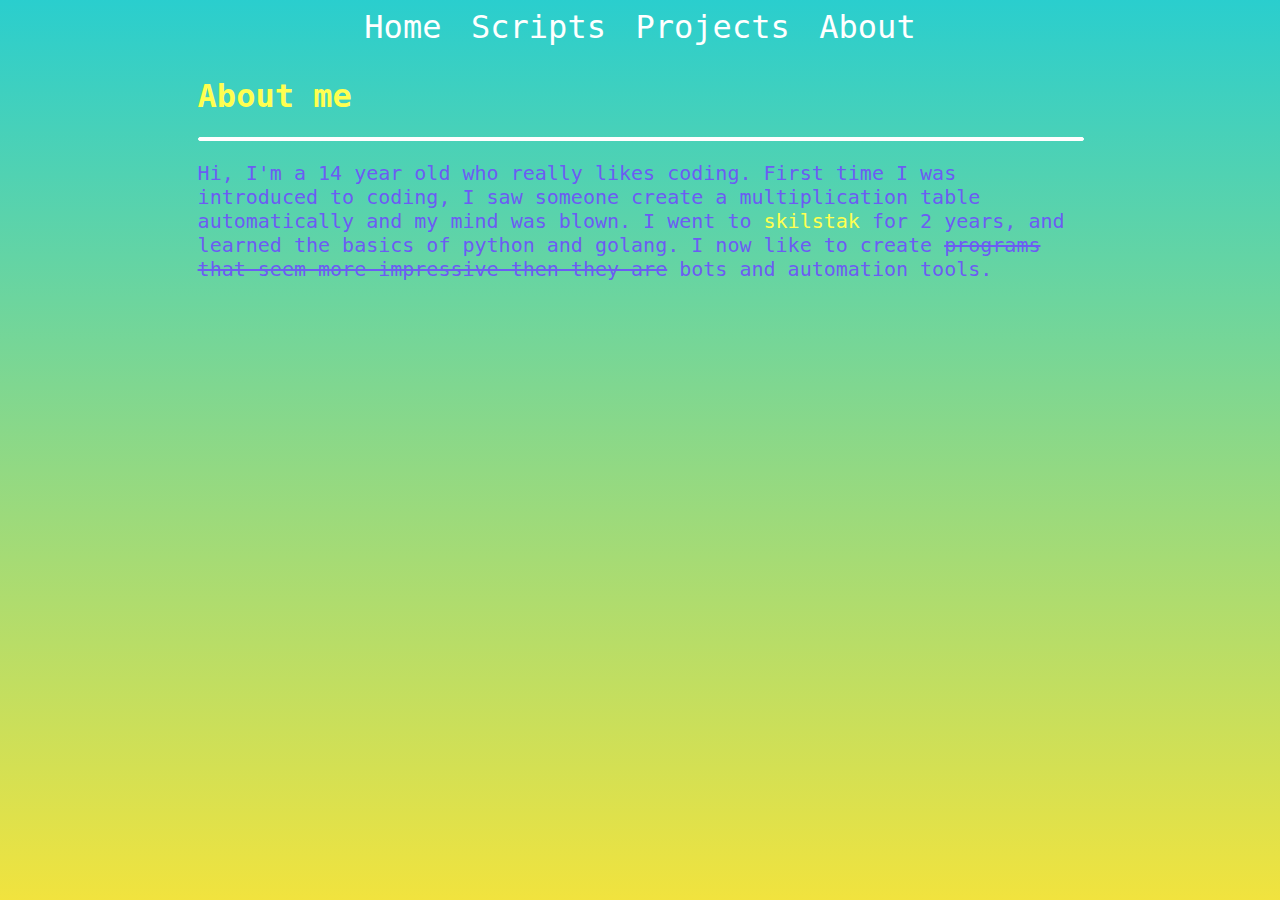
<file: about.html>
<!DOCTYPE html>
<html>
  <head>
    <title> About Me | Peter's Website</title>
    <meta charset="utf-8"/>
    <link rel="shortcut icon" type="image/x-icon" href="assets/favicon.ico">
    <meta name="description" content="Peter's website">
    <meta name="keywords" content="peter,stenger,website,retep,reteps,webpage,developer,programmer">
    <link rel="stylesheet" type="text/css" href="main.css">
    <link rel="stylesheet" href="https://use.fontawesome.com/releases/v5.0.11/css/all.css" integrity="sha384-p2jx59pefphTFIpeqCcISO9MdVfIm4pNnsL08A6v5vaQc4owkQqxMV8kg4Yvhaw/" crossorigin="anonymous">
    <style>
      body {
        background: linear-gradient(#2acece, #f1e33e);
        background-attachment: fixed;
      }
      main a, main h1 {
        color: #ffff50;
      }
      main p {
        color:#6c5cf3 !important;
      }
    </style>

  </head>
  <body>
        <header>
            <a href='/index.html' id='navon'><i class="fas fa-home"></i> Home</a>
            <a href='/scripts.html'><i class="fas fa-code"></i> Scripts</a>
            <a href='/projects.html'><i class="far fa-newspaper"></i> Projects</a>
            <a href='/about.html' ><i class="fas fa-info-circle"></i> About</a>
        </header>
        <main>
          <h1>About me</h1>
          <hr></hr>
          <p>Hi, I'm a 14 year old who really likes coding. 
            First time I was introduced to coding, I saw someone create a multiplication table automatically and my mind was blown.
            I went to <a href="https://skilstak.io" target="_blank">skilstak</a> for 2 years, and learned the basics of python and golang.
            I now like to create <strike>programs that seem more impressive then they are</strike> bots and automation tools.
          </p>
        </main>
    <footer>
      <a target="_blank" href="https://github.com/reteps"><i class="fab fa-github"></i></a><a href="mailto:peter.a.stenger@gmail.com"><i class="far fa-envelope"></i> </a>
    </footer>
  </body>
</html>
</file>
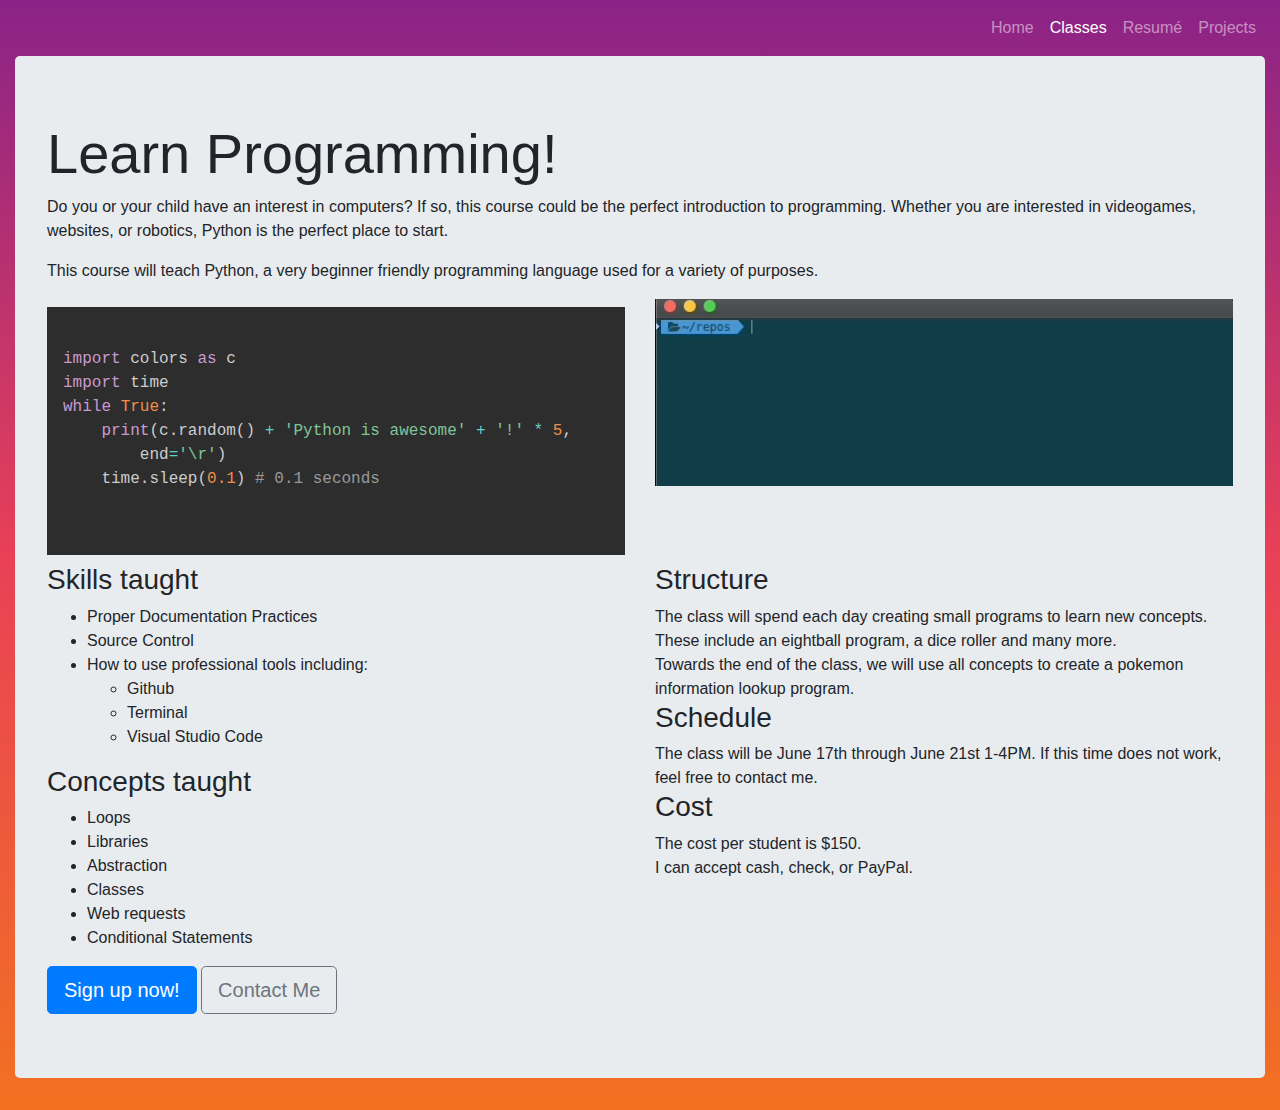
<file: classes.html>
<html lang="en">

<head>
    <title>Classes</title>
    <meta name="viewport" content="width=device-width, initial-scale=1, shrink-to-fit=no">
    <link rel="stylesheet" href="css/classes.css">
    <link rel="stylesheet" href="https://use.fontawesome.com/releases/v5.7.2/css/all.css"
        integrity="sha384-fnmOCqbTlWIlj8LyTjo7mOUStjsKC4pOpQbqyi7RrhN7udi9RwhKkMHpvLbHG9Sr" crossorigin="anonymous">
    <link rel="stylesheet" href="https://stackpath.bootstrapcdn.com/bootstrap/4.3.1/css/bootstrap.min.css"
        integrity="sha384-ggOyR0iXCbMQv3Xipma34MD+dH/1fQ784/j6cY/iJTQUOhcWr7x9JvoRxT2MZw1T" crossorigin="anonymous">
    <link rel="stylesheet" href="css/prism.css">

</head>

<body>
    <nav class="navbar navbar-expand-md navbar-dark">
        <button class="navbar-toggler" type="button" data-toggle="collapse" data-target="#toggleThisDiv">
            <span class="navbar-toggler-icon"></span>
        </button>

        <div class="collapse navbar-collapse justify-content-end" id="toggleThisDiv">
            <ul class="navbar-nav">
                <li class="nav-item"><a class="nav-link" class="selected" href="/">Home</a></li>
                <li class="nav-item active"><a class="nav-link" href="classes.html">Classes</a></li>
                <li class="nav-item"><a class="nav-link" href="#">Resumé</a></li>
                <li class="nav-item"><a class="nav-link" href=#">Projects</a></li>
            </ul>
        </div>
    </nav>
    <div class="container-fluid">
        <div class="jumbotron">
            <h1 class="display-4">Learn Programming!</h1>
            <p> Do you or your child have an interest in computers? If so, this course could be the perfect
                introduction to programming.
                Whether you are interested in videogames, websites, or robotics, Python is the perfect place to start.
            </p>
            <p>
                This course will teach Python, a very beginner friendly programming language used for a variety of
                purposes.
                
            </p>
            <div class="row">
                <div class="col-lg">

                    <pre>
                        <code class="language-python">
import colors as c
import time
while True:
    print(c.random() + 'Python is awesome' + '!' * 5,
        end='\r')
    time.sleep(0.1) # 0.1 seconds
                        </code>
                    </pre>
                </div>
                <div class="col-lg">
                    <img class="img-fluid" src="assets/example-program.gif">
                </div>
            </div>
            <div class="row">
                <div class="col-lg">

                    <h3> Skills taught </h3>
                    <ul class="fa-ul">

                        <li><span class='fa-li'><i class="fas fa-check"></i></span> Proper Documentation Practices </li>
                        <li><span class='fa-li'><i class="fas fa-code-branch"></i></span>Source Control </li>
                        <li><span class='fa-li'><i class="fas fa-laptop-code"></i></span> How to use professional tools including:
                            <ul class="fa-ul">
                                <li><span class='fa-li'><i class="fab fa-github"></i></span> Github </li>
                                <li><span class='fa-li'><i class="fas fa-terminal"></i></span> Terminal </li>
                                <li><span class='fa-li'><i class="fas fa-check"></i></span> Visual Studio Code </li>
                            </ul>
                        </li>
                    </ul>
                    <h3> Concepts taught</h3>
                    <ul>
                        <li>Loops</li>
                        <li>Libraries</li>
                        <li>Abstraction</li>
                        <li>Classes</li>
                        <li>Web requests</li>
                        <li>Conditional Statements</li>
                    </ul>
                </div>
                <div class="col-lg">

                    <h3>Structure</h3>
                    <div> The class will spend each day creating small programs to learn new concepts. These include an
                        eightball program, a dice roller and many more.
                        <br>Towards the end of the class, we will use all concepts to create a pokemon information
                        lookup program.
                    </div>
                    <h3>Schedule</h3>
                    <div>The class will be June 17th through June 21st 1-4PM. If this time does not work, feel free to contact me.</div>

                    <h3>Cost</h3>
                    <div>The cost per student is $150.<br>
                        I can accept cash, check, or PayPal.</div>

                </div>
            </div>
            <div class="row">
                <div class="col">
                    <a class="btn btn-primary btn-lg" href="https://forms.gle/Tm2hFMQ95RKvngc87">Sign up now!</a>
                    <a class="btn btn-outline-secondary btn-lg" href="mailto:peter.a.stenger@gmail.com">Contact Me</a>

                </div>
            </div>
        </div>
    </div>
    <script src="https://code.jquery.com/jquery-3.3.1.slim.min.js"
        integrity="sha384-q8i/X+965DzO0rT7abK41JStQIAqVgRVzpbzo5smXKp4YfRvH+8abtTE1Pi6jizo" crossorigin="anonymous">
        </script>
    <script src="https://cdnjs.cloudflare.com/ajax/libs/popper.js/1.14.7/umd/popper.min.js"
        integrity="sha384-UO2eT0CpHqdSJQ6hJty5KVphtPhzWj9WO1clHTMGa3JDZwrnQq4sF86dIHNDz0W1" crossorigin="anonymous">
        </script>
    <script src="https://stackpath.bootstrapcdn.com/bootstrap/4.3.1/js/bootstrap.min.js"
        integrity="sha384-JjSmVgyd0p3pXB1rRibZUAYoIIy6OrQ6VrjIEaFf/nJGzIxFDsf4x0xIM+B07jRM" crossorigin="anonymous">
        </script>
    <script src="prism.js"></script>
</body>

</html>
</file>
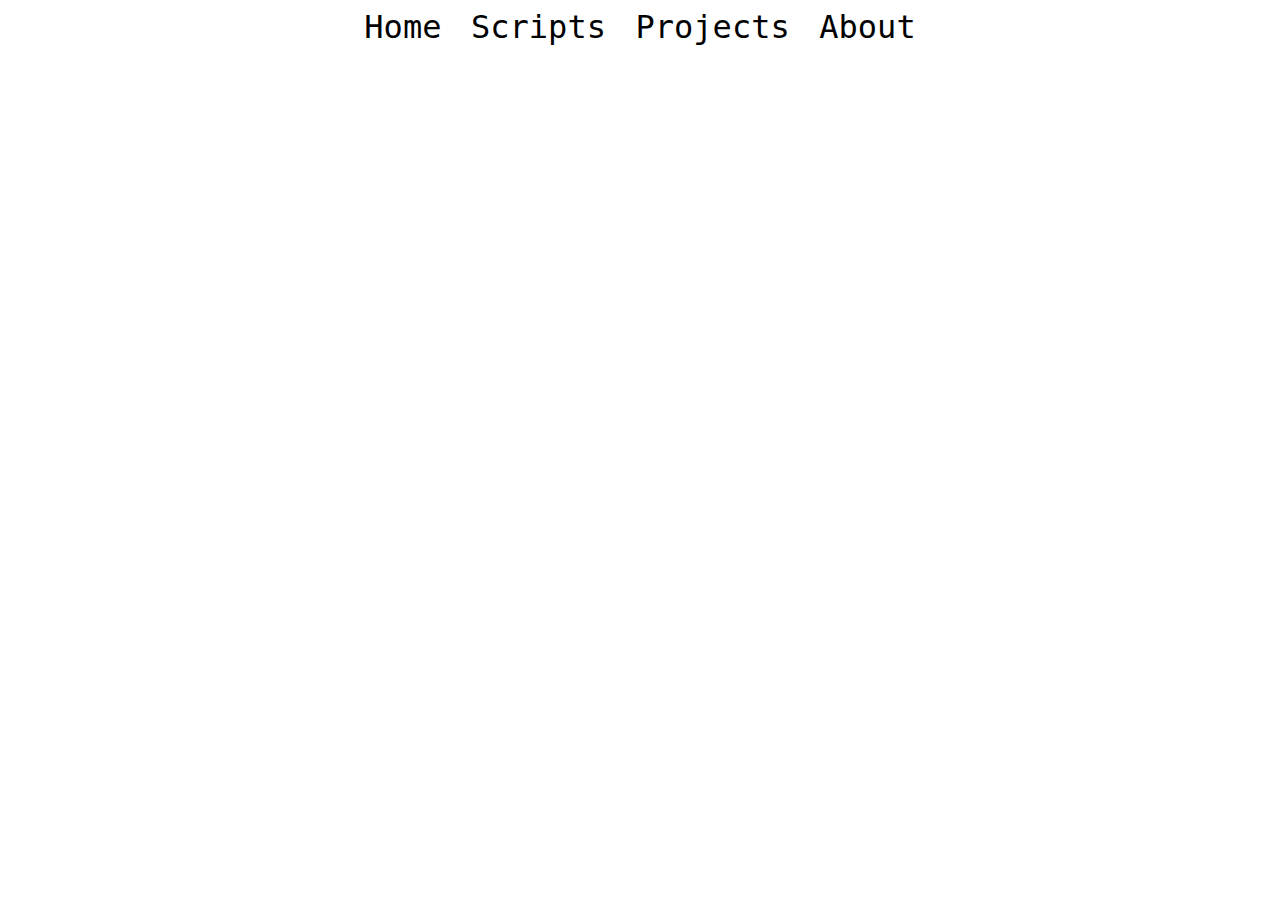
<file: default.html>
<!DOCTYPE html>
<html>
  <head>
    <title> Grade Calculator</title>
    <meta charset="utf-8"/>
    <link rel="shortcut icon" type="image/x-icon" href="assets/favicon.ico">
    <meta name="description" content="Grade Calculator | Peter's website">
    <meta name="keywords" content="peter,stenger,website,retep,reteps,webpage,developer,programmer">
    <link rel="stylesheet" href="https://use.fontawesome.com/releases/v5.0.11/css/all.css" integrity="sha384-p2jx59pefphTFIpeqCcISO9MdVfIm4pNnsL08A6v5vaQc4owkQqxMV8kg4Yvhaw/" crossorigin="anonymous">
    <link rel="stylesheet" type="text/css" href="main.css">
  </head>
  <body>
    <header class='inverse'>
      <a href='/index.html'><i class="fas fa-home"></i> Home</a>
        <a href='/scripts.html'><i class="fas fa-code"></i> Scripts</a>
        <a href='/projects.html'><i class="far fa-newspaper"></i> Projects</a>
        <a href='/about.html' ><i class="fas fa-info-circle"></i> About</a>
	</header>
    <footer class="inverse">
      <a target="_blank" href="https://github.com/reteps"><i class="fab fa-github"></i></a><a href="mailto:peter.a.stenger@gmail.com"><i class="far fa-envelope"></i> </a>
  </footer>
  </body>
</html>
</file>
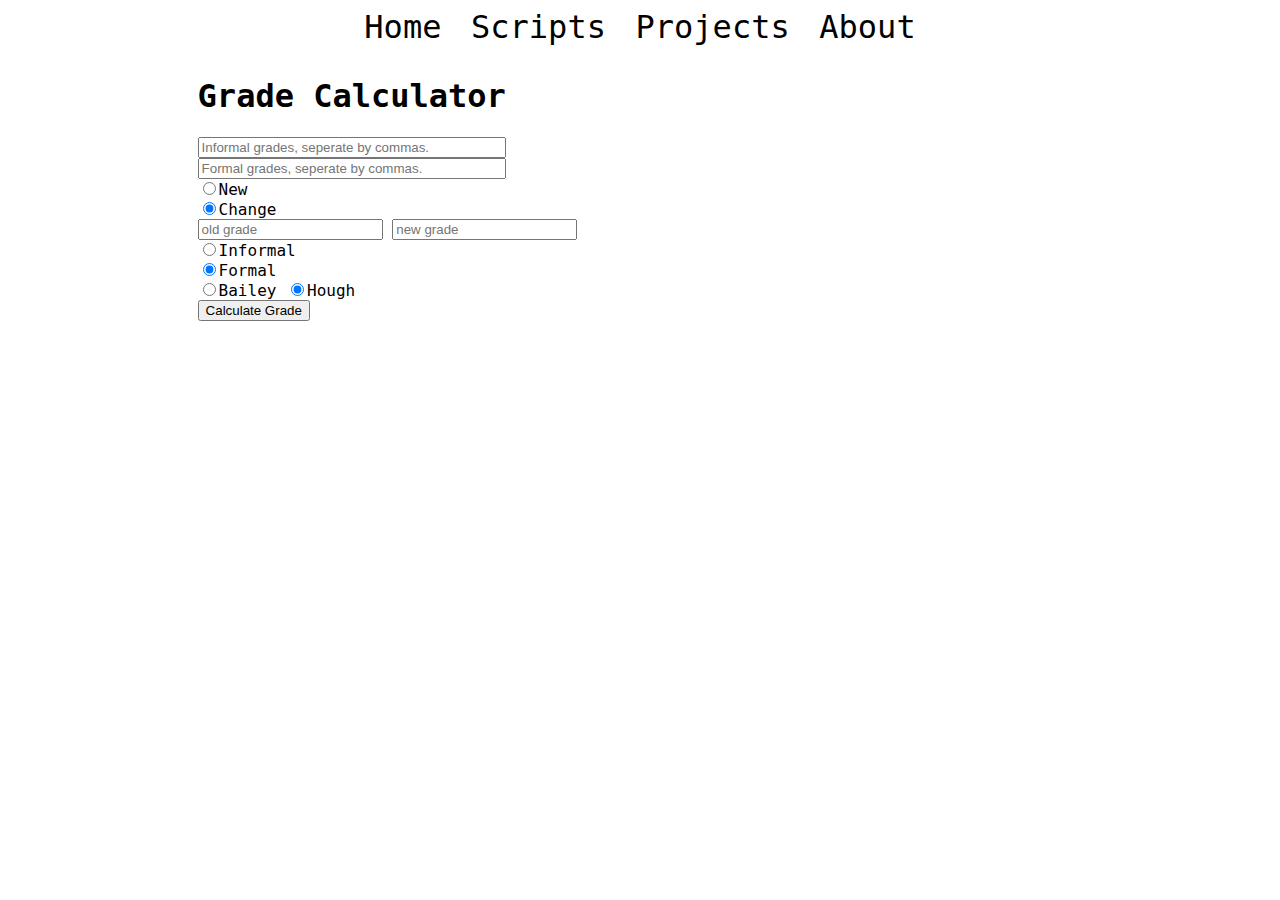
<file: gradecalc.html>
<!DOCTYPE html>
<html>
  <head>
    <title> Grade Calculator</title>
    <meta charset="utf-8"/>
    <link rel="shortcut icon" type="image/x-icon" href="assets/favicon.ico">
    <meta name="description" content="Grade Calculator | Peter's website">
    <meta name="keywords" content="peter,stenger,website,retep,reteps,webpage,developer,programmer">
    <link rel="stylesheet" href="https://use.fontawesome.com/releases/v5.0.11/css/all.css" integrity="sha384-p2jx59pefphTFIpeqCcISO9MdVfIm4pNnsL08A6v5vaQc4owkQqxMV8kg4Yvhaw/" crossorigin="anonymous">
    <link rel="stylesheet" type="text/css" href="main.css">
    <style>
    #fog, #ing {
      width: 300px;
    }
    </style>
    <script type="text/javascript" src="js/gradecalc.js"></script>
  </head>
  <body>
    <header class='inverse'>
      <a href='/index.html'><i class="fas fa-home"></i> Home</a>
        <a href='/scripts.html'><i class="fas fa-code"></i> Scripts</a>
        <a href='/projects.html'><i class="far fa-newspaper"></i> Projects</a>
        <a href='/about.html' ><i class="fas fa-info-circle"></i> About</a>
    </header>

	<main>
	<h1>Grade Calculator</h1>
    <input id="ing" placeholder="Informal grades, seperate by commas."><br>
    <input id="fog" placeholder="Formal grades, seperate by commas."><br>
    <input type="radio" name='type' onclick="changeoldgradedisplay()" id='radio_new_grade' >New<br>
    <input type="radio" name='type' onclick="changeoldgradedisplay()" id='radio_old_grade' checked>Change<br>
    <input id="old_grade_input" display='none' placeholder="old grade">
    <input id="new_grade_input" placeholder="new grade"><br>
    <input type="radio" name='gradetype' id='informal_radio'>Informal<br>
    <input type="radio" name='gradetype' id='formal_radio' checked>Formal<br>
    <input type="radio" name='school' id='bailey'>Bailey
    <input type="radio" name='school' id='hough' checked>Hough<br>
    <button onclick="add_grades()" > Calculate Grade </button>
    <p id='previous_grade'></p>
    <p id='new_grade'></p>
	</main>
    <footer class="inverse">
      <a target="_blank" href="https://github.com/reteps"><i class="fab fa-github"></i></a><a href="mailto:peter.a.stenger@gmail.com"><i class="far fa-envelope"></i> </a>
  </footer>
  </body>
</html>
</file>
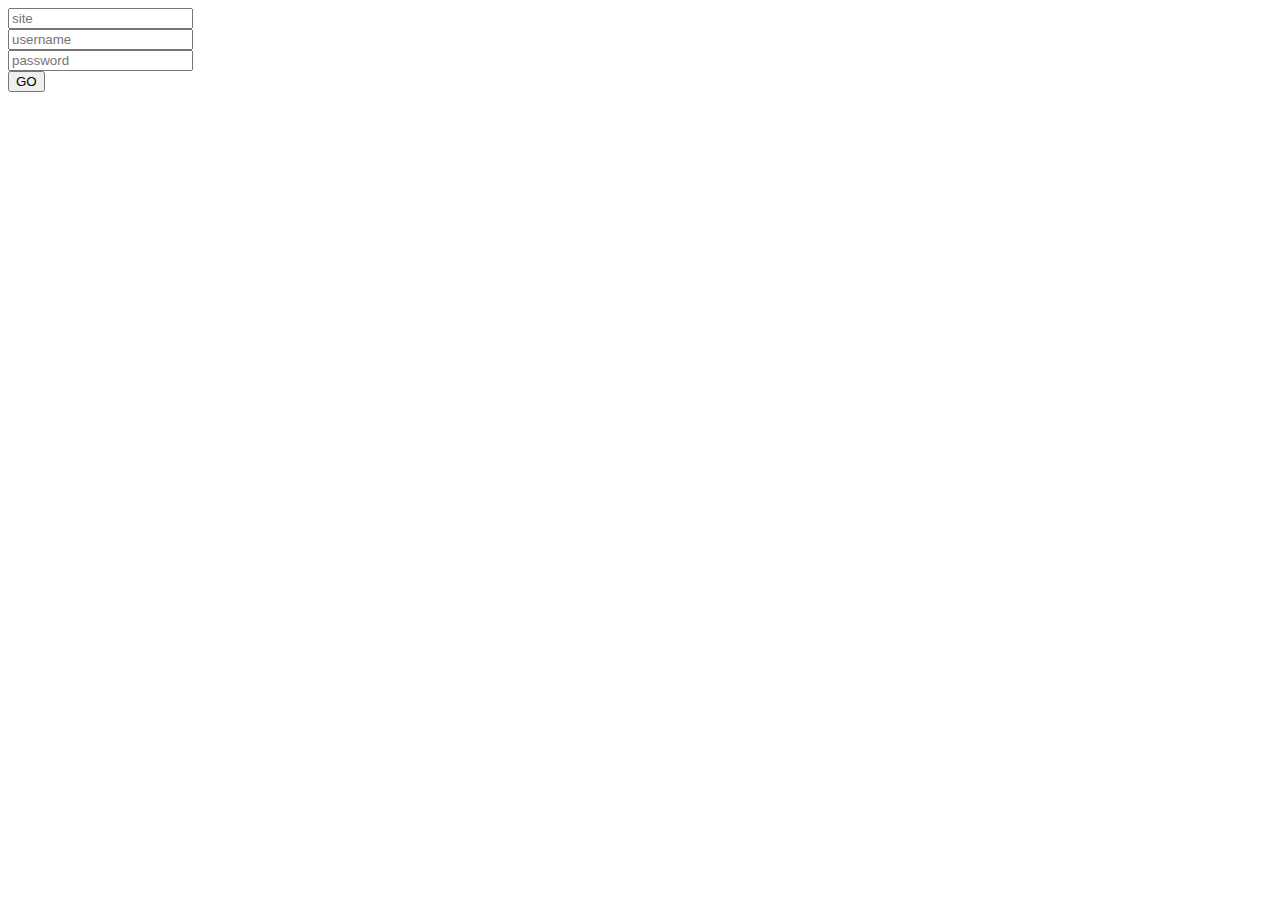
<file: powercalc.html>
<html>
<head>
    <title></title>
    <script src="https://code.jquery.com/jquery-3.3.1.min.js"></script>
    <script src="powercalc.js"></script>
</head>
<body>

<input type="text" id="site" placeholder="site"><br>
    <input type="text" placeholder="username" id="username"><br>
    <input type="password" placeholder="password" id="password"><br>
    <input type="button" id="go" value="GO">
</body>
</html>
</file>
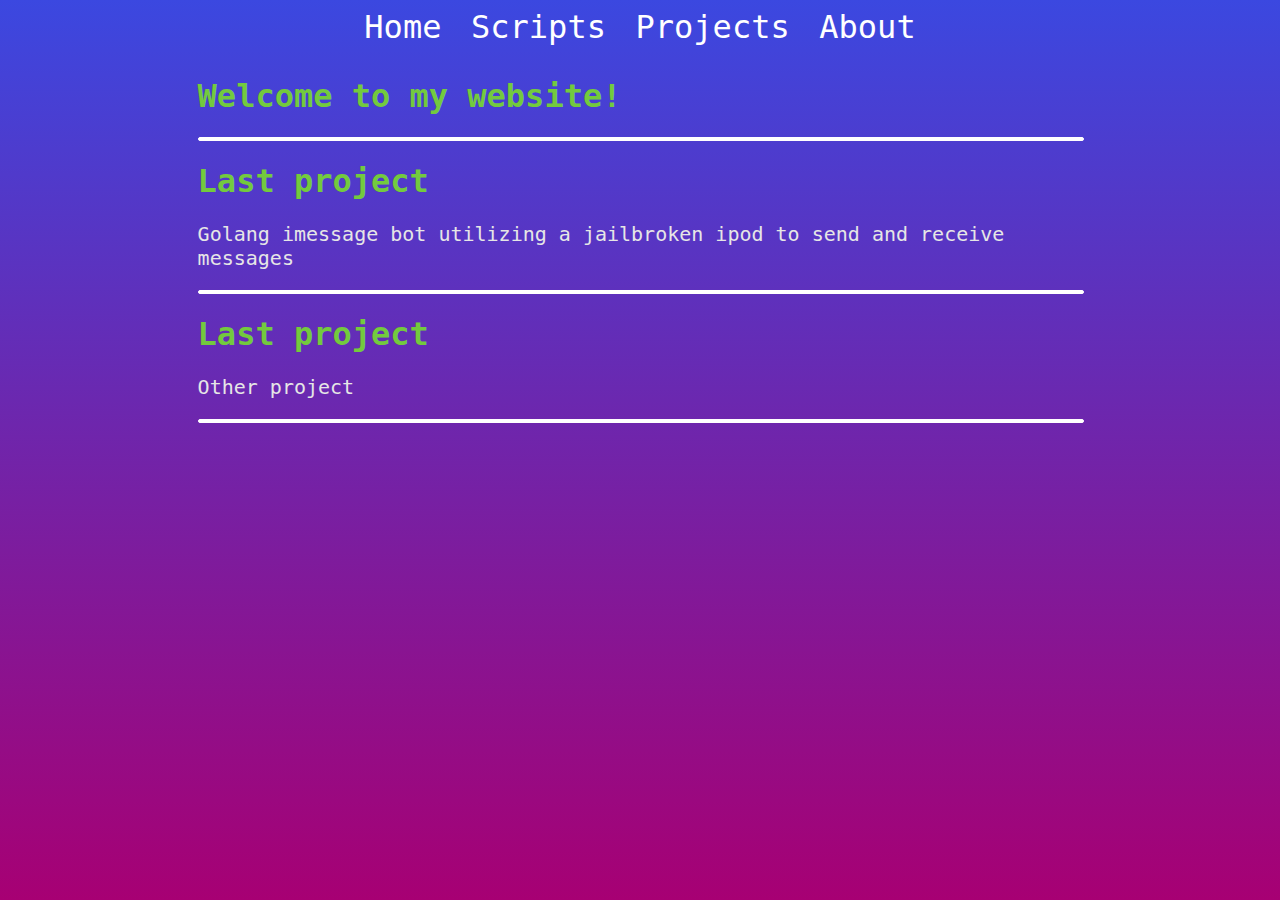
<file: projects.html>
<!DOCTYPE html>
<html>
  <head>
    <title> Projects | Peter's Website</title>
    <meta charset="utf-8"/>
    <link rel="shortcut icon" type="image/x-icon" href="assets/favicon.ico">
    <meta name="description" content="Projects | Peter's website">
    <meta name="keywords" content="peter,stenger,website,retep,reteps,webpage,developer,programmer">
    <link rel="stylesheet" type="text/css" href="main.css">
    <link rel="stylesheet" href="https://use.fontawesome.com/releases/v5.0.11/css/all.css" integrity="sha384-p2jx59pefphTFIpeqCcISO9MdVfIm4pNnsL08A6v5vaQc4owkQqxMV8kg4Yvhaw/" crossorigin="anonymous">
  <style>
    body {
      background: linear-gradient(#3b48e0, #a70073);
      background-attachment: fixed;
    }
    main a, main h1 {
      color: #73ca3e;
    }
  </style>
  </head>
  <body>
        <header>
            <a href='/index.html'><i class="fas fa-home"></i> Home</a>
            <a href='/scripts.html'><i class="fas fa-code"></i> Scripts</a>
            <a href='/projects.html'><i class="far fa-newspaper"></i> Projects</a>
            <a href='/about.html' ><i class="fas fa-info-circle"></i> About</a>
        </header>
        <main>
          <h1> Welcome to my website!</h1>
          <hr></hr>
          <h1><a target="_blank" href="https://github.com/reteps/ios-imessage-bot"> Last project</a> </h1>
          <p>Golang imessage bot utilizing a jailbroken ipod to send and receive messages</p>
          <hr></hr>
          <h1><a target="_blank" href="https://github.com/reteps/ios-imessage-bot"> Last project</a> </h1>
          <p>Other project</p>
          <hr></hr>
	  </main>
    <footer>
      <a target="_blank" href="https://github.com/reteps"><i class="fab fa-github"></i></a><a href="mailto:peter.a.stenger@gmail.com"><i class="far fa-envelope"></i> </a>
  </footer>
  </body>
</html>
</file>
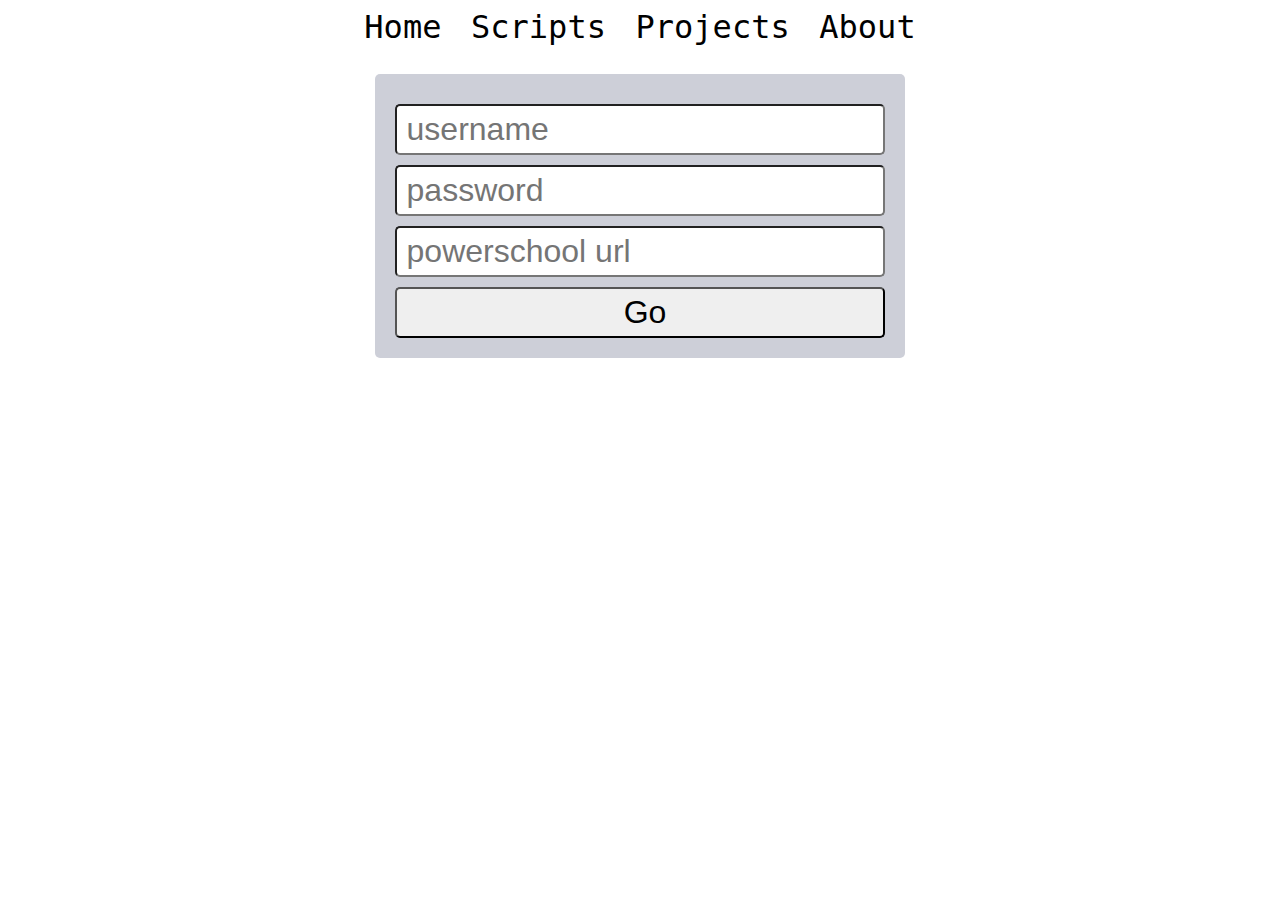
<file: schoolpic.html>
<!DOCTYPE html>
<html>
  <head>
    <title> Grade Calculator</title>
    <meta charset="utf-8"/>
    <link rel="shortcut icon" type="image/x-icon" href="assets/favicon.ico">
    <meta name="description" content="Grade Calculator | Peter's website">
    <meta name="keywords" content="peter,stenger,website,retep,reteps,webpage,developer,programmer">
    <link rel="stylesheet" href="https://use.fontawesome.com/releases/v5.0.11/css/all.css" integrity="sha384-p2jx59pefphTFIpeqCcISO9MdVfIm4pNnsL08A6v5vaQc4owkQqxMV8kg4Yvhaw/" crossorigin="anonymous">
    <link rel="stylesheet" type="text/css" href="main.css">
    <script>
    </script>
    <style>
      input {
        box-sizing: border-box;
      }
      input, button {
        font-size: 2em;
        border-radius:5px;
        margin-top:10px;
        padding: 5px 0px 5px 10px;
        width:100%;
      }
      #form {
        border-radius:5px;
        background: #cdcfd8;
        margin-top:2%;
        margin-left:20%;
        margin-right:20%;
        padding: 20px;
      }
      input:focus {
        background: #a1f442;
      }
      button:hover {
        background: #a1f442;
        cursor: pointer;
      }
    </style>
  </head>
  <body>
    <header class='inverse'>
      <a href='/index.html'><i class="fas fa-home"></i> Home</a>
        <a href='/scripts.html'><i class="fas fa-code"></i> Scripts</a>
        <a href='/projects.html'><i class="far fa-newspaper"></i> Projects</a>
        <a href='/about.html' ><i class="fas fa-info-circle"></i> About</a>
	</header>
      <main><div id="form">
      <input id="username" type="text" placeholder="username"></input><br>
      <input id="password" type="password" placeholder="password"></input><br>
      <input id="base_url" type="text" placeholder="powerschool url"></input><br>
      <button onclick="getPhoto()">Go</button>
  </div></main>
    <footer class="inverse">
      <a target="_blank" href="https://github.com/reteps"><i class="fab fa-github"></i></a><a href="mailto:peter.a.stenger@gmail.com"><i class="far fa-envelope"></i> </a>
  </footer>
  </body>
</html>
</file>
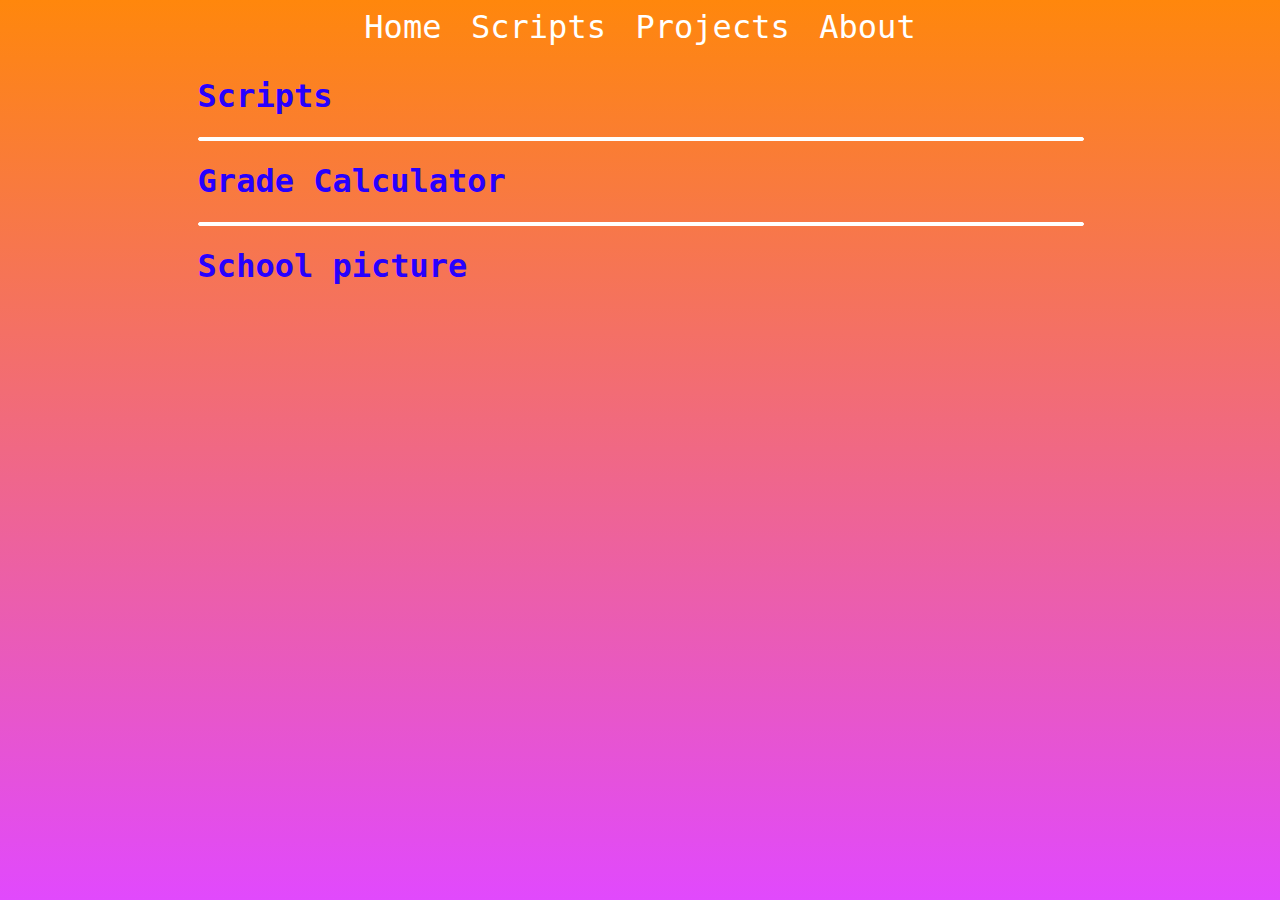
<file: scripts.html>
<!DOCTYPE html>
<html>
  <head>
    <title>Scripts | Peter's Website</title>
    <meta charset="utf-8"/>
    <link rel="shortcut icon" type="image/x-icon" href="assets/favicon.ico">
    <meta name="description" content="Scripts | Peter's website">
    <meta name="keywords" content="peter,stenger,website,retep,reteps,webpage,developer,programmer">
    <link rel="stylesheet" type="text/css" href="main.css">
    <link rel="stylesheet" href="https://use.fontawesome.com/releases/v5.0.11/css/all.css" integrity="sha384-p2jx59pefphTFIpeqCcISO9MdVfIm4pNnsL08A6v5vaQc4owkQqxMV8kg4Yvhaw/" crossorigin="anonymous">
    <style>
      body {
        background: linear-gradient(#ff870c, #e149fd);
        background-attachment: fixed;
      }
      .title {
        color: #2700ff;
      }
    </style>
  </head>
  <body>
        <header>
            <a href='/index.html' id='navon'><i class="fas fa-home"></i> Home</a>
            <a href='/scripts.html'><i class="fas fa-code"></i> Scripts</a>
            <a href='/projects.html'><i class="far fa-newspaper"></i> Projects</a>
            <a href='/about.html' ><i class="fas fa-info-circle"></i> About</a>
        </header>
        <main>
          <h1 class="title">Scripts</h1>
          <hr></hr>
          <h1><a class="title" href="/gradecalc.html">Grade Calculator</a></h1>
          <hr></hr>
          <h1><a class="title" href="/schoolpic.html">School picture</a></h1>
	  </main>
    <footer>
      <a target="_blank" href="https://github.com/reteps"><i class="fab fa-github"></i></a><a href="mailto:peter.a.stenger@gmail.com"><i class="far fa-envelope"></i> </a>
  </footer>
  </body>
</html>
</file>
<file: main.css>
body {
  	font-family: 'AvenirNext-Medium', Menlo, monospace;
  	display: flex;
  	flex-direction: column;
  	min-height: calc(100vh - 1em) /*padding size*/;
}
header {
  	text-align:center;
}
header a {
  	font-size: 2em;
  	cursor: pointer;
  	color:white;
  	padding: 10px;
}
header a:hover {
  	color:#b4b7b7;
}
a {
    text-decoration: none;
}
footer a {
  	padding: 0.5em;
  	color:white;
}

a:hover {
  	text-decoration: underline;
}
footer {
  	font-size:2.5em;
  	color:white;
  	padding: 1em;
  	text-align: center;
}

main {
  	flex:1;
  	margin-left:15%;
  	margin-right: 15%;
  	padding-top:10px;
  	padding-bottom:5px;
}
main p {
  	color:#e6e6e6;
  	font-size: 1.25em;
}
hr {
  	width: 100%;
  	height: 2px;
  	border: 1px solid white;
  	border-radius: 2px;
  	background-color: white;
}

.inverse a {
  	color: black;
}
</file>
<file: css/classes.css>
body {
  background: -webkit-gradient(linear, left top, left bottom, from(#8a2387), color-stop(#e94057), to(#f27121));
  background: linear-gradient(to bottom, #8a2387, #e94057, #f27121);
}

a.nav-link {
  color: white;
}
/*# sourceMappingURL=classes.css.map */
</file>
<file: css/prism.css>
/* PrismJS 1.16.0
https://prismjs.com/download.html#themes=prism-tomorrow&languages=python */
/**
 * prism.js tomorrow night eighties for JavaScript, CoffeeScript, CSS and HTML
 * Based on https://github.com/chriskempson/tomorrow-theme
 * @author Rose Pritchard
 */

code[class*="language-"],
pre[class*="language-"] {
	color: #ccc;
	background: none;
	font-family: Consolas, Monaco, 'Andale Mono', 'Ubuntu Mono', monospace;
	font-size: 1em;
	text-align: left;
	white-space: pre;
	word-spacing: normal;
	word-break: normal;
	word-wrap: normal;
	line-height: 1.5;

	-moz-tab-size: 4;
	-o-tab-size: 4;
	tab-size: 4;

	-webkit-hyphens: none;
	-moz-hyphens: none;
	-ms-hyphens: none;
	hyphens: none;

}

/* Code blocks */
pre[class*="language-"] {
	padding: 1em;
	margin: .5em 0;
	overflow: auto;
}

:not(pre) > code[class*="language-"],
pre[class*="language-"] {
	background: #2d2d2d;
}

/* Inline code */
:not(pre) > code[class*="language-"] {
	padding: .1em;
	border-radius: .3em;
	white-space: normal;
}

.token.comment,
.token.block-comment,
.token.prolog,
.token.doctype,
.token.cdata {
	color: #999;
}

.token.punctuation {
	color: #ccc;
}

.token.tag,
.token.attr-name,
.token.namespace,
.token.deleted {
	color: #e2777a;
}

.token.function-name {
	color: #6196cc;
}

.token.boolean,
.token.number,
.token.function {
	color: #f08d49;
}

.token.property,
.token.class-name,
.token.constant,
.token.symbol {
	color: #f8c555;
}

.token.selector,
.token.important,
.token.atrule,
.token.keyword,
.token.builtin {
	color: #cc99cd;
}

.token.string,
.token.char,
.token.attr-value,
.token.regex,
.token.variable {
	color: #7ec699;
}

.token.operator,
.token.entity,
.token.url {
	color: #67cdcc;
}

.token.important,
.token.bold {
	font-weight: bold;
}
.token.italic {
	font-style: italic;
}

.token.entity {
	cursor: help;
}

.token.inserted {
	color: green;
}
</file>
